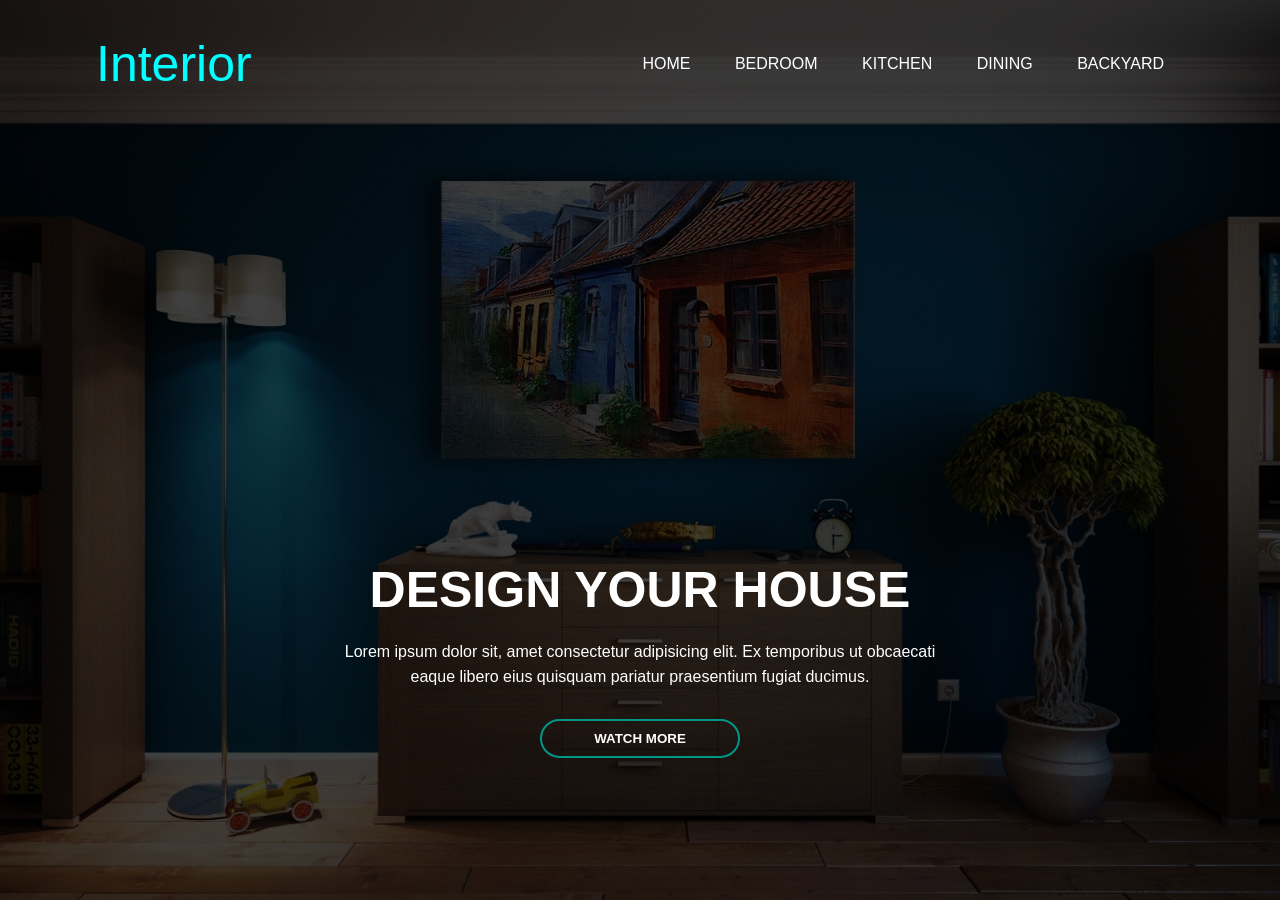
<file: project 1(Interior Design)/index.html>
<!DOCTYPE html>
<html lang="en">
  <head>
    <meta charset="UTF-8" />
    <meta http-equiv="X-UA-Compatible" content="IE=edge" />
    <meta name="viewport" content="width=device-width, initial-scale=1.0" />
    <title>Website</title>
    <link rel="stylesheet" href="./style.css" />
  </head>
  <body>
    <div class="banner">
      <div class="navbar">
        <h2>Interior</h2>
        <ul>
          <li><a href="#">Home</a></li>
          <li><a href="#">Bedroom</a></li>
          <li><a href="#">Kitchen</a></li>
          <li><a href="#">Dining</a></li>
          <li><a href="#">Backyard</a></li>
        </ul>
      </div>
      <div class="content">
        <h1>DESIGN YOUR HOUSE</h1>
        <p>
          Lorem ipsum dolor sit, amet consectetur adipisicing elit. Ex
          temporibus ut obcaecati <br />
          eaque libero eius quisquam pariatur praesentium fugiat ducimus.
        </p>
        <div>
          <button type="button"><span></span>WATCH MORE</button>
        </div>
      </div>
    </div>
  </body>
</html>
</file>
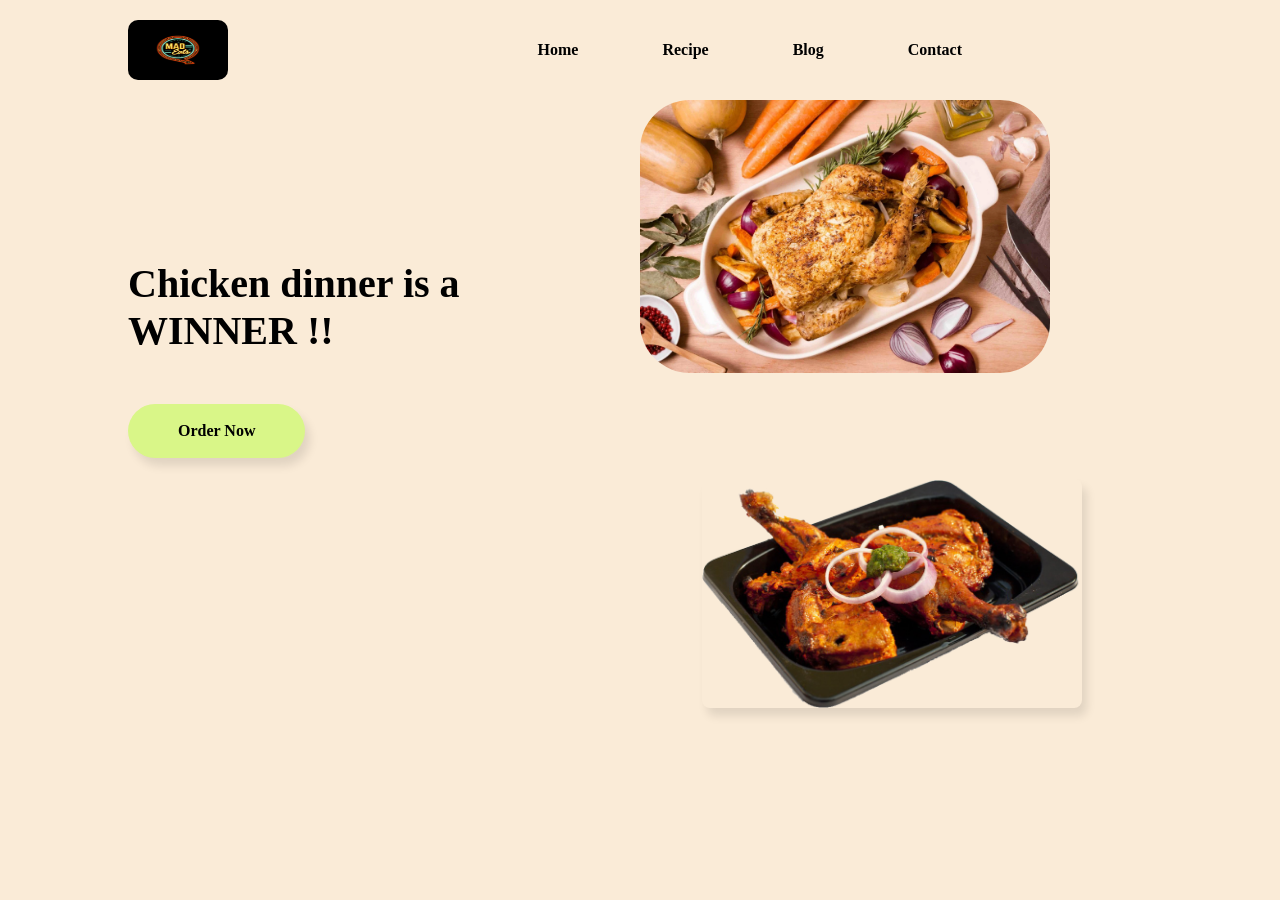
<file: Project 2(restaurant)/index.html>
<!DOCTYPE html>
<html lang="en">
  <head>
    <meta charset="UTF-8" />
    <meta http-equiv="X-UA-Compatible" content="IE=edge" />
    <meta name="viewport" content="width=device-width, initial-scale=1.0" />
    <title>Restaurant page</title>
    <link rel="stylesheet" href="./style.css" />
  </head>
  <body>
    <div class="page">
      <nav>
        <img src="./logo.jpg" alt="" class="logo" />
        <ul>
          <li><a href="#">Home</a></li>
          <li><a href="#">Recipe</a></li>
          <li><a href="#">Blog</a></li>
          <li><a href="#">Contact</a></li>
        </ul>
      </nav>

      <div class="row">
        <div class="col">
          <h1>Chicken dinner is a <br />WINNER !!</h1>
          <a href="#">Order Now</a>
        </div>
        <div class="col">
          <img src="./Food-chicken-scaled.webp" alt="" class="recipe" />
          <img src="./dish2.png" alt="" class="recipe2" />
        </div>
      </div>
    </div>
  </body>
</html>
</file>
<file: project 1(Interior Design)/style.css>
* {
  margin: 0;
  padding: 0;
  font-family: sans-serif;
}
.banner {
  width: 100%;
  height: 100vh;
  background-image: linear-gradient(rgba(0, 0, 0, 0.75), rgba(0, 0, 0, 0.75)),
    url(./pexels-pixabay-271816.jpg);
  background-size: cover;
  background-position: center;
}

.navbar {
  width: 85%;
  margin: auto;
  padding: 35px 0;
  display: flex;
  align-items: center;
  justify-content: space-between;
}
.navbar h2 {
  color: aqua;
  font-size: 50px;
  font-family: "Lucida Sans", "Lucida Sans Regular", "Lucida Grande",
    "Lucida Sans Unicode", Geneva, Verdana, sans-serif;
  font-weight: 500;
  cursor: pointer;
}

.navbar ul li {
  list-style: none;
  display: inline-block;
  margin: 0 20px;
  position: relative;
}

.navbar ul li a {
  text-decoration: none;
  color: #fff;
  text-transform: uppercase;
}

.navbar ul li::after {
  /*  'after' list k neeche wale lines k liye h  */

  content: "";
  height: 3px;
  width: 0;
  /* width 100 se 0 kr diye coz we want k hover krne pe full width ka line aaye...normal mein nahi..so iske liye neeche 'hover' section mein width 100 diye h  */

  background: #009688;
  position: absolute;
  left: 0;
  bottom: -5px;
  transition: 0.5s;
}

.navbar ul li:hover::after {
  width: 100%;
}

.content {
  width: 100%;
  position: absolute;
  top: 50%;
  transform: translateY(50%);
  /*  so that it will b vertically center...original mein -50% h  */

  text-align: center;
  color: #fff;
}
.content h1 {
  font-size: 50px;
  margin-top: 5px;
}
.content p {
  margin: 20px auto;
  font-weight: 100;
  line-height: 25px;
}
button {
  width: 200px;
  text-align: center;
  margin: 10px 10px;
  padding: 10px 0;
  border-radius: 25px;
  font-weight: bolder;
  border: 2px solid #009688;
  background: transparent;
  color: #fff;
  cursor: pointer;
  position: relative;
  overflow: hidden;
}
span {
  background: #009688;
  height: 100%;
  width: 0;
  /*  yahan width 0 ho jayega nd neeche wale section mein 100...so that hover krne pe full 0 to 100 jaye width  */

  border-radius: 25px;
  position: absolute;
  left: 0;
  bottom: 0;
  z-index: -1;
  transition: 0.5s;
  /*  'transition' property 'button:hover span' section mein v likh skte h  */
}
button:hover span {
  width: 100%;
}

button:hover {
  border: none;
  /*  hover krne pe button ka border nhi aayega  */
}
</file>
<file: Project 2(restaurant)/style.css>
* {
  margin: 0;
  padding: 0;
  box-sizing: border-box;
  font-family: "Poppins", "san-serif";
}
.page {
  width: 100%;
  height: 100vh;
  padding: 20px 10%;
  /*  20px from 'top & bottom' 10% from 'left & right'  */
}

nav {
  width: 100%;
  display: flex;
  align-items: center;
  justify-content: space-between;
}
nav .logo {
  height: 60px;
  width: 100px;
  cursor: pointer;
  border-radius: 10px;
}
nav ul {
  flex: 1;
  /*  it will use d entire space available in the row  */

  text-align: right;
  margin-right: 150px;
}

nav ul li {
  list-style: none;
  display: inline-block;
  margin: 10px 30px;
}
nav ul li a {
  text-decoration: none;
  color: #000;
  font-weight: 700;
  position: relative;
  padding: 10px;
}
nav ul li a::before {
  content: "";
  width: 100%;
  height: 0px;
  background: #d9f688;
  position: absolute;
  z-index: -1;
  left: 0;
  bottom: -5px;
  border-bottom-left-radius: 8px;
  border-bottom-right-radius: 8px;
  transition: height 0.5s;
  /*  height gradually increase hoga  */
}

nav ul li a:hover::before {
  height: 85px;
}
.row {
  display: flex;
  flex-wrap: wrap;
}
.col {
  flex-basis: 50%;
  position: relative;
}
.recipe {
  width: 80%;
  margin-top: 20px;
  border-radius: 50px 50px;
}
.recipe2 {
  width: 380px;
  position: absolute;
  bottom: -250px;
  right: 70px;
  border-radius: 8px;
  box-shadow: 5px 8px 10px rgba(0, 0, 0, 0.1);
}
.col h1 {
  margin-top: 180px;
  font-size: 40px;
  font-weight: 600;
}
.col a {
  text-decoration: none;
  padding: 18px 50px;
  border-radius: 30px;
  background: #d9f688;
  display: inline-block;
  color: #000;
  font-weight: 700;
  margin-top: 50px;
  box-shadow: 5px 8px 10px rgba(0, 0, 0, 0.1);
}

body {
  background: antiquewhite;
}
</file>
